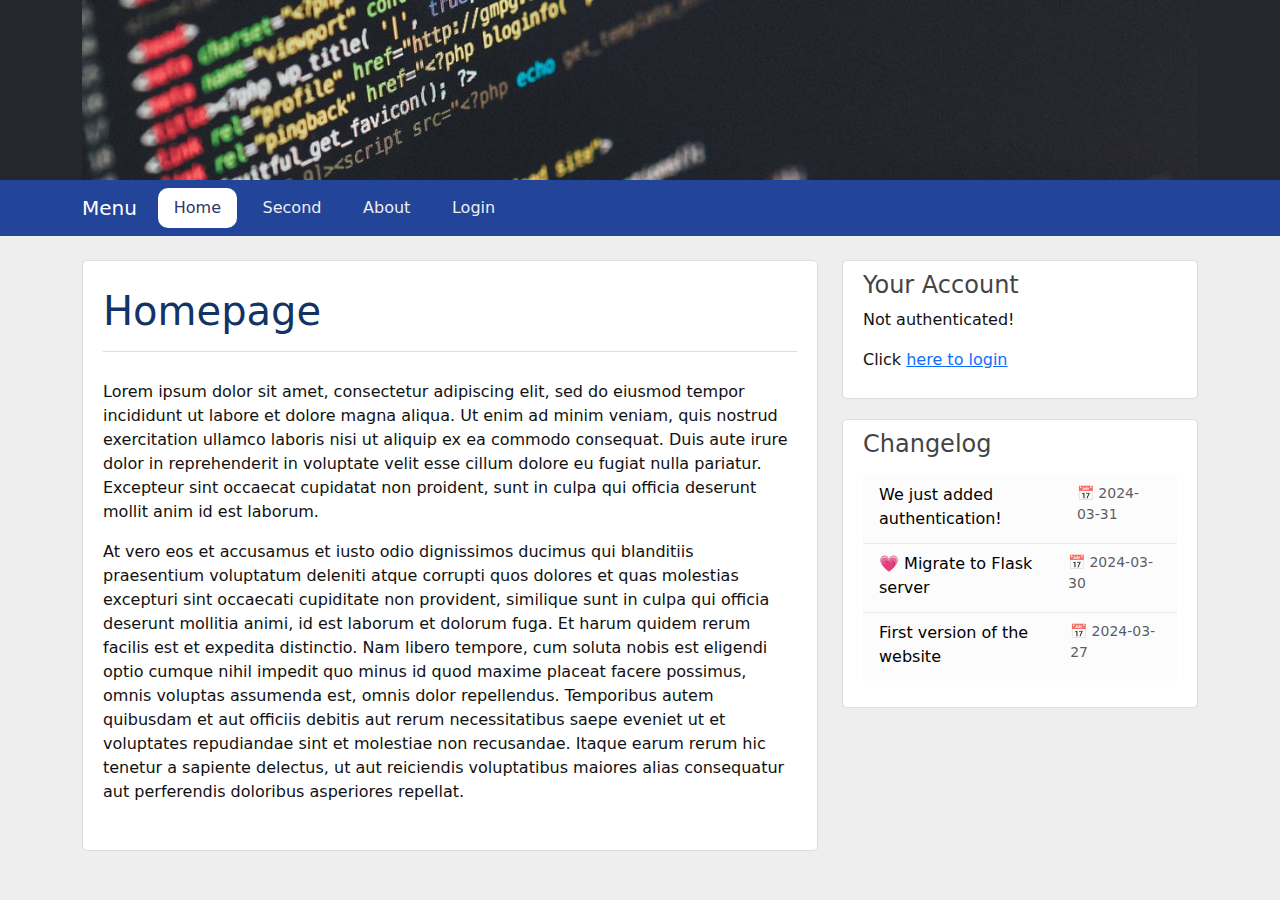
<file: labia1/initial_design.html>
<!DOCTYPE html>
<html>
<head>
  <meta charset="utf-8">
  <meta name="viewport" content="width=device-width, initial-scale=1, shrink-to-fit=no">

  <!-- Bootstrap CSS -->
  <link href="./public/bootstrap/css/bootstrap.min.css" rel="stylesheet">
  <!-- Website CSS -->
  <link rel="stylesheet" type="text/css" href="./public/style.css">

  <title>Lab 03 - Advanced Web</title>
</head>
<body>
  <header class="site-header">
    <div class="container">
      <div id="header-image"></div>
    </div>
    <!-- This is the menu -->
    <nav class="navbar navbar-expand-md navbar-dark">
      <div class="container">
        <a class="navbar-brand mr-4" href="/">Menu</a>
        <button class="navbar-toggler" type="button" data-toggle="collapse" data-target="#navbarToggle" aria-controls="navbarToggle" aria-expanded="false" aria-label="Toggle navigation">
          <span class="navbar-toggler-icon"></span>
        </button>
        <div class="collapse navbar-collapse" id="navbarToggle">
          <div class="navbar-nav mr-auto">
            <a class="nav-item nav-link active" href="#TODO_task1">Home</a>
            <a class="nav-item nav-link" href="#TODO_task1">Second</a>
            <a class="nav-item nav-link" href="#TODO_third-if-you-want">About</a>
          </div>
          <!-- Navbar Right Side -->
          <div class="navbar-nav">
            <a class="nav-item nav-link" href="#TODO_task2">Login</a>
          </div>
        </div>
      </div>
    </nav>
  </header>

  <!-- Main container follows (with main content + right sidebar) -->
  <main role="main" class="container">
    <div class="row">
      <div class="col-md-8">
        <!-- Left-side content -->
        <div class="content-box main-content">
            <h1 class="main-title">Homepage</h1>
            <p>
                Lorem ipsum dolor sit amet, consectetur adipiscing elit, sed do
                eiusmod tempor incididunt ut labore et dolore magna aliqua. Ut
                enim ad minim veniam, quis nostrud exercitation ullamco laboris
                nisi ut aliquip ex ea commodo consequat. Duis aute irure dolor in
                reprehenderit in voluptate velit esse cillum dolore eu fugiat
                nulla pariatur. Excepteur sint occaecat cupidatat non proident,
                sunt in culpa qui officia deserunt mollit anim id est laborum.
            </p>
            <p>
                At vero eos et accusamus et iusto odio dignissimos ducimus qui
                blanditiis praesentium voluptatum deleniti atque corrupti quos
                dolores et quas molestias excepturi sint occaecati cupiditate
                non provident, similique sunt in culpa qui officia deserunt
                mollitia animi, id est laborum et dolorum fuga. Et harum quidem
                rerum facilis est et expedita distinctio. Nam libero tempore,
                cum soluta nobis est eligendi optio cumque nihil impedit quo
                minus id quod maxime placeat facere possimus, omnis voluptas
                assumenda est, omnis dolor repellendus. Temporibus autem
                quibusdam et aut officiis debitis aut rerum necessitatibus
                saepe eveniet ut et voluptates repudiandae sint et molestiae
                non recusandae. Itaque earum rerum hic tenetur a sapiente
                delectus, ut aut reiciendis voluptatibus maiores alias
                consequatur aut perferendis doloribus asperiores repellat.
            </p>
        </div>
      </div>
      <div class="col-md-4">
        <!-- Right side bar -->
        <div class="content-box" id="account">
          <h4>Your Account</h4>
          <p class="logged-out">Not authenticated!</p>
          <p>Click <a href="#TODO_task3">here to login</a></p>
        </div>
        <div class="content-box">
          <h4>Changelog</h4>
          <p>
            <ul class="list-group list-group-flush">
              <li class="list-group-item list-group-item-light">
                <div class="d-flex w-100 justify-content-between">
                  <div class="news-item mb-1">We just added authentication!</div>
                  <small class="text-muted">&#128197; 2024-03-31</small>
                </div>
              </li>
              <li class="list-group-item list-group-item-light">
                <div class="d-flex w-100 justify-content-between">
                  <div class="news-item mb-1">&#128151; Migrate to Flask server</div>
                  <small class="text-muted">&#128197; 2024-03-30</small>
                </div>
              </li>
              <li class="list-group-item list-group-item-light">
                <div class="d-flex w-100 justify-content-between">
                  <div class="news-item mb-1">First version of the website</div>
                  <small class="text-muted">&#128197; 2024-03-27</small>
                </div>
              </li>
            </ul>
          </p>
        </div>
      </div>
    </div>
  </main>

  <!-- Include Bootstrap script -->
  <script src="./public/bootstrap/js/bootstrap.bundle.min.js"></script>

</body>
</html>
</file>
<file: labia1/public/style.css>
/* Main body styles */
body {
  background: #EEE;
  color: #111;
}

/* Title / Headings */
h1, h2, h3, h4, h5, h6 {
  color: #444444;
}

header {
  background-color: #26262e;
}

header #header-image {
  height: 180px;
  background: url('images/html-programming.jpg') no-repeat;
  background-size: cover;
  padding: 1rem 2rem;
  text-align: right;
}

header #header-image h1 {
  display: inline-block;
  background: #222;
  margin-top: 1rem;
  padding: 0.5rem;
  color: white;
  font-weight: bold;
}

/* Site header + navigation */
.site-header > nav {
  background-color: #249;
}
.site-header .navbar-nav .nav-link {
  color: #EEEEEE;
  padding: 0.5em 1em;
  margin: 0 0.3em;
  border-radius: 10px;
}
.site-header .navbar-nav .nav-link:hover {
  color: #ffffff;
  background: #25D;
  border-radius: 10px;
}
.site-header .navbar-nav .nav-link.active {
  font-weight: 500;
  color: #336;
  background: #FFFFFF;
}

main {
  margin-top: 1.5rem;
}

/* content box with borders and background */
.content-box {
  background: #ffffff;
  padding: 10px 20px;
  border: 1px solid #dddddd;
  margin-bottom: 20px;
  /* make box rounded ;) */
  border-radius: 5px;
}
.content-box.main-content {
  min-height: 100%;
}

.news-item { color: #000; }

h1.main-title {
  color: #136;
  padding-bottom: 0.4em;
  margin-top: 1rem;
  margin-bottom: 0.7em;
  border-bottom: 1px solid #DDDDDD;
}

.todo {
  background: #FFA;
  padding: 0.7rem;
  font-style: italic;
}
</file>
